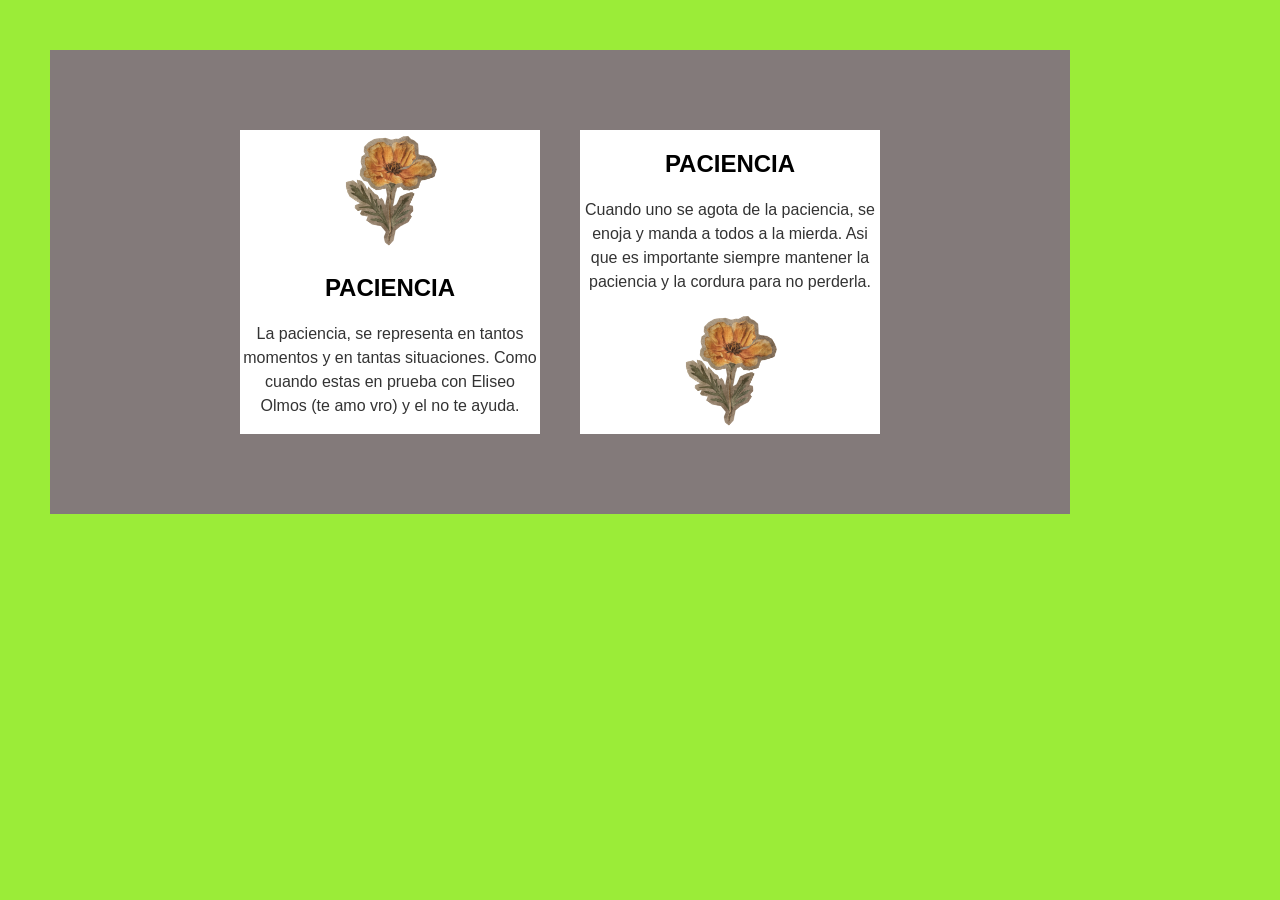
<file: P6/index.html>
<!DOCTYPE html>
<html lang="es">
<head>
    <meta charset="UTF-8">
    <title>ELISEOOOOOOOOOOOOOOOOOOOOOOOOOO</title>
    <link rel="stylesheet" href="style/style.css">
</head>
<body>
    <div class="contenedor-gris">
        
        <div class="tarjeta">
            <img src="imagenes/flor.png" alt="Flor Naranja" class="imagen-flor">
            <h2>PACIENCIA</h2>
            <p>La paciencia, se representa en tantos momentos y en tantas situaciones. Como cuando estas en prueba con Eliseo Olmos (te amo vro) y el no te ayuda.</p>
        </div>

        <div class="tarjeta">
            <h2>PACIENCIA</h2>
            <p>Cuando uno se agota de la paciencia, se enoja y manda a todos a la mierda. Asi que es importante siempre mantener la paciencia y la cordura para no perderla.</p>
            <img src="imagenes/flor.png" alt="Flor Naranja" class="imagen-flor">
        </div>

    </div>

</body>
</html>
</file>
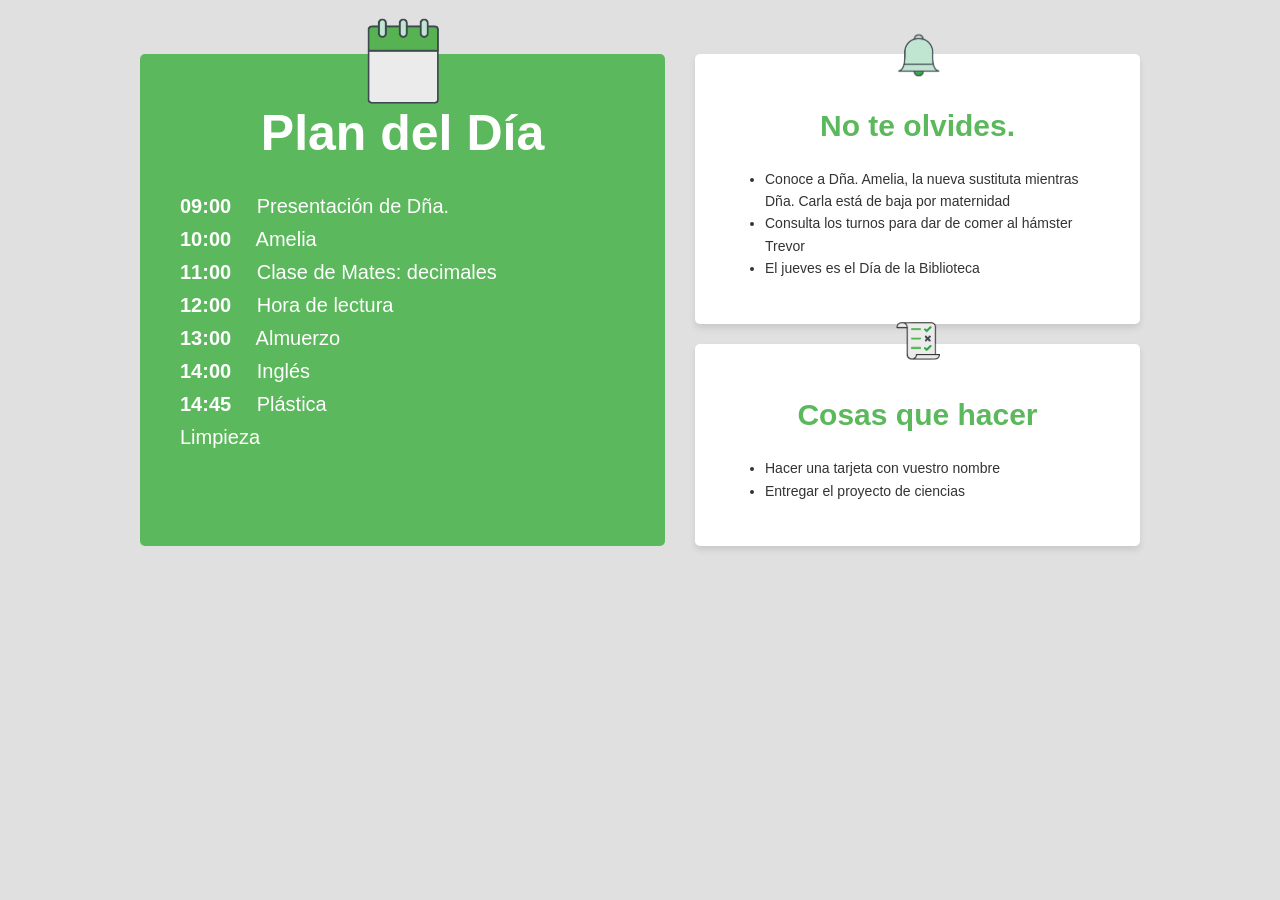
<file: TP 5/index.html>
<!DOCTYPE html>
<html lang="es">
<head>
    <meta charset="UTF-8">
    <title>TP 5 - Plan del Día</title>
    <link rel="stylesheet" href="style/style.css">
</head>
<body>

    <div class="contenedor-principal">
        
        <div class="tarjeta-verde">
            <div class="puntos-esquina"></div>
            <img src="imagenes/2.png" alt="Calendario" class="icono-header">
            <h1>Plan del Día</h1>
            
            <div class="horarios">
                <div class="item"><span>09:00</span> Presentación de Dña.</div>
                <div class="item"><span>10:00</span> Amelia</div>
                <div class="item"><span>11:00</span> Clase de Mates: decimales</div>
                <div class="item"><span>12:00</span> Hora de lectura</div>
                <div class="item"><span>13:00</span> Almuerzo</div>
                <div class="item"><span>14:00</span> Inglés</div>
                <div class="item"><span>14:45</span> Plástica</div>
                <div class="item-limpieza">Limpieza</div>
            </div>
        </div>

        <div class="columna-derecha">
            
            <div class="tarjeta-blanca">
                <img src="imagenes/4.png" alt="Campana" class="icono-flotante">
                <h2>No te olvides.</h2>
                <ul>
                    <li>Conoce a Dña. Amelia, la nueva sustituta mientras Dña. Carla está de baja por maternidad</li>
                    <li>Consulta los turnos para dar de comer al hámster Trevor</li>
                    <li>El jueves es el Día de la Biblioteca</li>
                </ul>
            </div>

            <div class="tarjeta-blanca">
                <img src="imagenes/3.png" alt="Lista" class="icono-flotante-lista">
                <h2>Cosas que hacer</h2>
                <ul>
                    <li>Hacer una tarjeta con vuestro nombre</li>
                    <li>Entregar el proyecto de ciencias</li>
                </ul>
            </div>

        </div>

    </div>

</body>
</html>
</file>
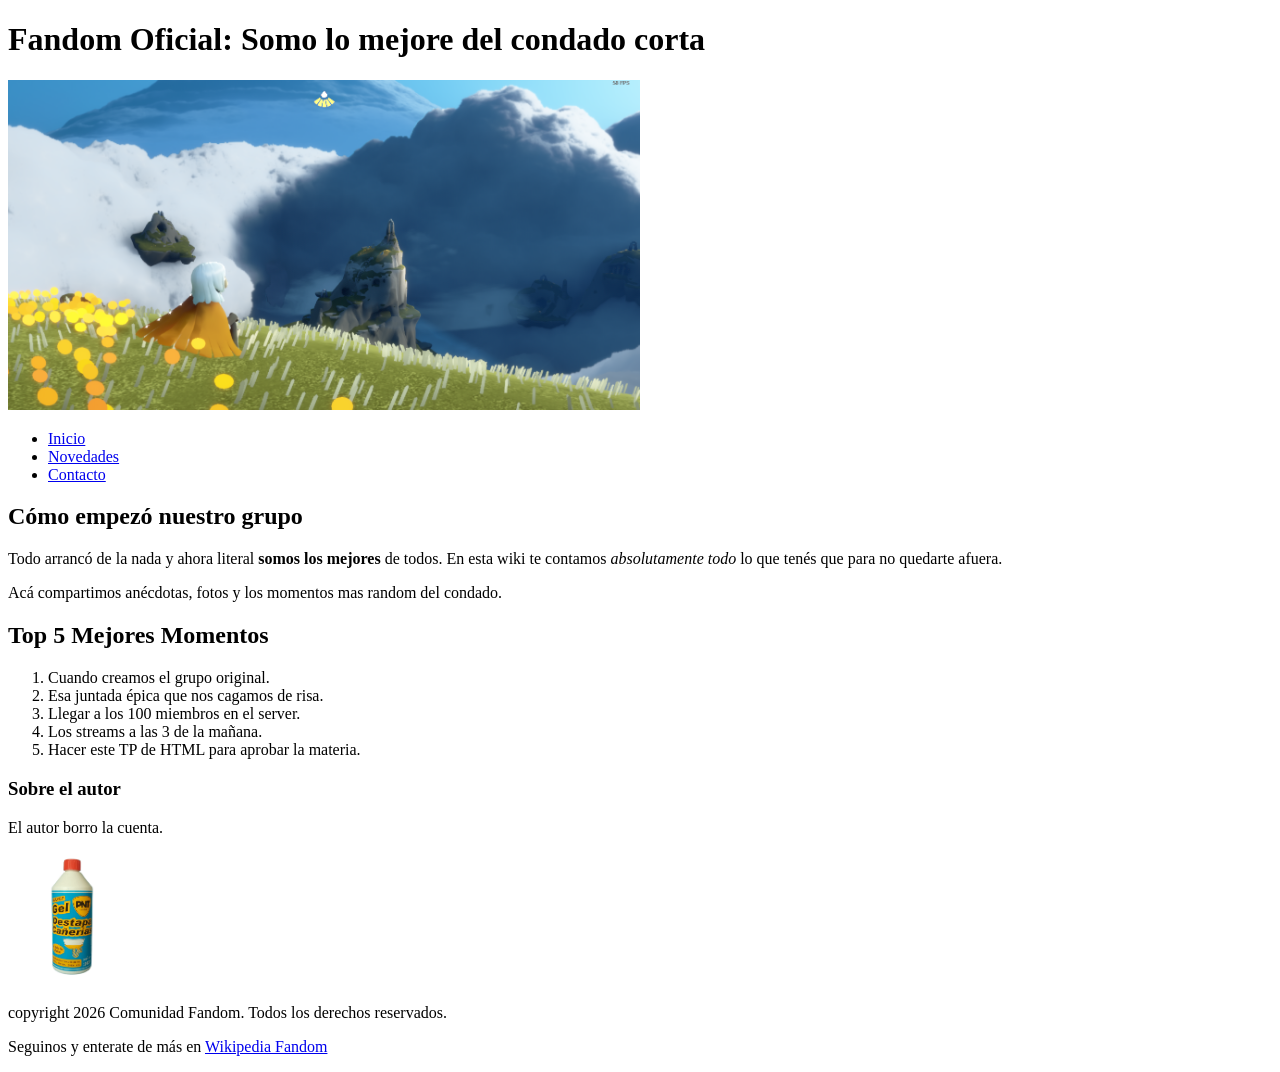
<file: TP1/index.html>
<!DOCTYPE html>
<html lang="es">
<head>
    <meta charset="UTF-8">
    <meta name="viewport" content="width=device-width, initial-scale=1.0">
    <title>Somo lo mejore del condado corta - Fandom</title>
</head>
<body>

    <header>
        <h1>Fandom Oficial: Somo lo mejore del condado corta</h1>
        <img src="imagenes/img1.png" alt="Logotipo oficial del grupo" width="50%">
    </header>

    <nav>
        <ul>
            <li><a href="#inicio">Inicio</a></li>
            <li><a href="#novedades">Novedades</a></li>
            <li><a href="#contacto">Contacto</a></li>
        </ul>
    </nav>

    <main>
        <section>
            <article>
                <h2>Cómo empezó nuestro grupo</h2>
                <p>Todo arrancó de la nada y ahora literal <strong>somos los mejores</strong> de todos. En esta wiki te contamos <em>absolutamente todo</em> lo que tenés que para no quedarte afuera.</p>
                <p>Acá compartimos anécdotas, fotos y los momentos mas random del condado.</p>
            </article>
        </section>

        <section>
            <h2>Top 5 Mejores Momentos</h2>
            <ol>
                <li>Cuando creamos el grupo original.</li>
                <li>Esa juntada épica que nos cagamos de risa.</li>
                <li>Llegar a los 100 miembros en el server.</li>
                <li>Los streams a las 3 de la mañana.</li>
                <li>Hacer este TP de HTML para aprobar la materia.</li>
            </ol>
        </section>

        <aside>
            <h3>Sobre el autor</h3>
            <p>El autor borro la cuenta.</p>
            <img src="imagenes/img2.png" alt="foto random" width="10%">
        </aside>
    </main>

    <footer>
        <p>copyright 2026 Comunidad Fandom. Todos los derechos reservados.</p>
        <p>Seguinos y enterate de más en
            <a href="https://es.wikipedia.org/wiki/Fandom">Wikipedia Fandom</a>
        </p>
    </footer>

</body>
</html>
</file>
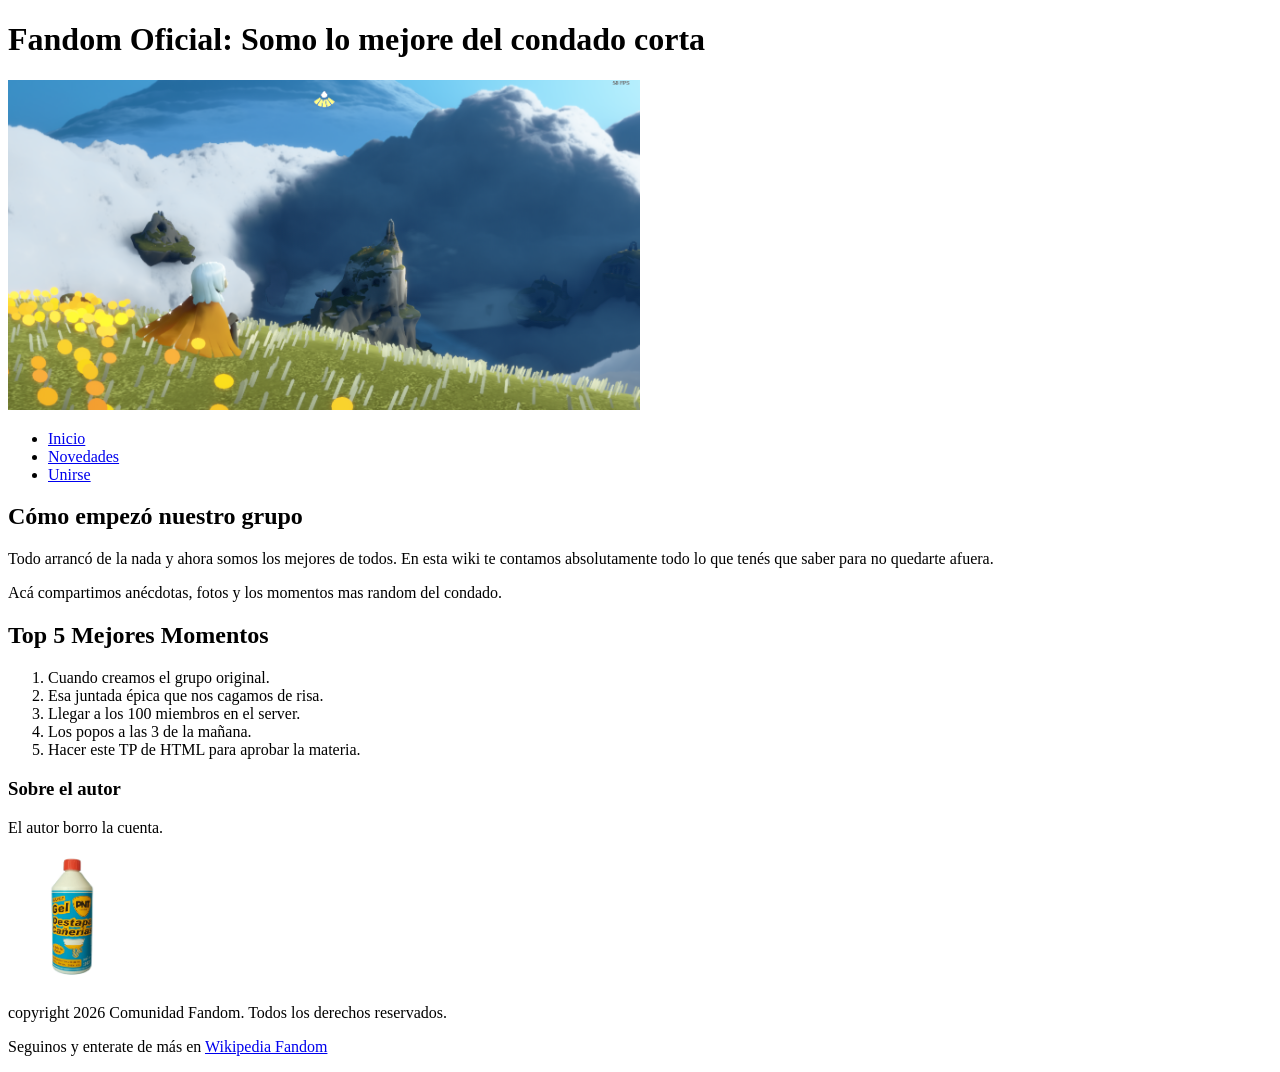
<file: TP2/index.html>
<!DOCTYPE html>
<html lang="es">
<head>
    <meta charset="UTF-8">
    <meta name="viewport" content="width=device-width, initial-scale=1.0">
    <title>Somo lo mejore del condado corta - Fandom</title>
</head>
<body>

    <header>
        <h1>Fandom Oficial: Somo lo mejore del condado corta</h1>
        <img src="imagenes/img1.png" alt="Logotipo oficial del grupo" width="50%">
    </header>

    <nav>
        <ul>
            <li><a href="index.html">Inicio</a></li>
            <li><a href="#novedades">Novedades</a></li>
            <li><a href="registro.html">Unirse</a></li>
        </ul>
    </nav>

    <main>
        <section>
            <article>
                <h2>Cómo empezó nuestro grupo</h2>
                <p>Todo arrancó de la nada y ahora somos los mejores de todos. En esta wiki te contamos absolutamente todo lo que tenés que saber para no quedarte afuera.</p>
                <p>Acá compartimos anécdotas, fotos y los momentos mas random del condado.</p>
            </article>
        </section>

        <section>
            <h2>Top 5 Mejores Momentos</h2>
            <ol>
                <li>Cuando creamos el grupo original.</li>
                <li>Esa juntada épica que nos cagamos de risa.</li>
                <li>Llegar a los 100 miembros en el server.</li>
                <li>Los popos a las 3 de la mañana.</li>
                <li>Hacer este TP de HTML para aprobar la materia.</li>
            </ol>
        </section>

        <aside>
            <h3>Sobre el autor</h3>
            <p>El autor borro la cuenta.</p>
            <img src="imagenes/img2.png" alt="foto random" width="10%">
        </aside>
    </main>

    <footer>
        <p>copyright 2026 Comunidad Fandom. Todos los derechos reservados.</p>
        <p>Seguinos y enterate de más en 
            <a href="https://es.wikipedia.org/wiki/Fandom">Wikipedia Fandom</a>
        </p>
    </footer>

</body>
</html>
</file>
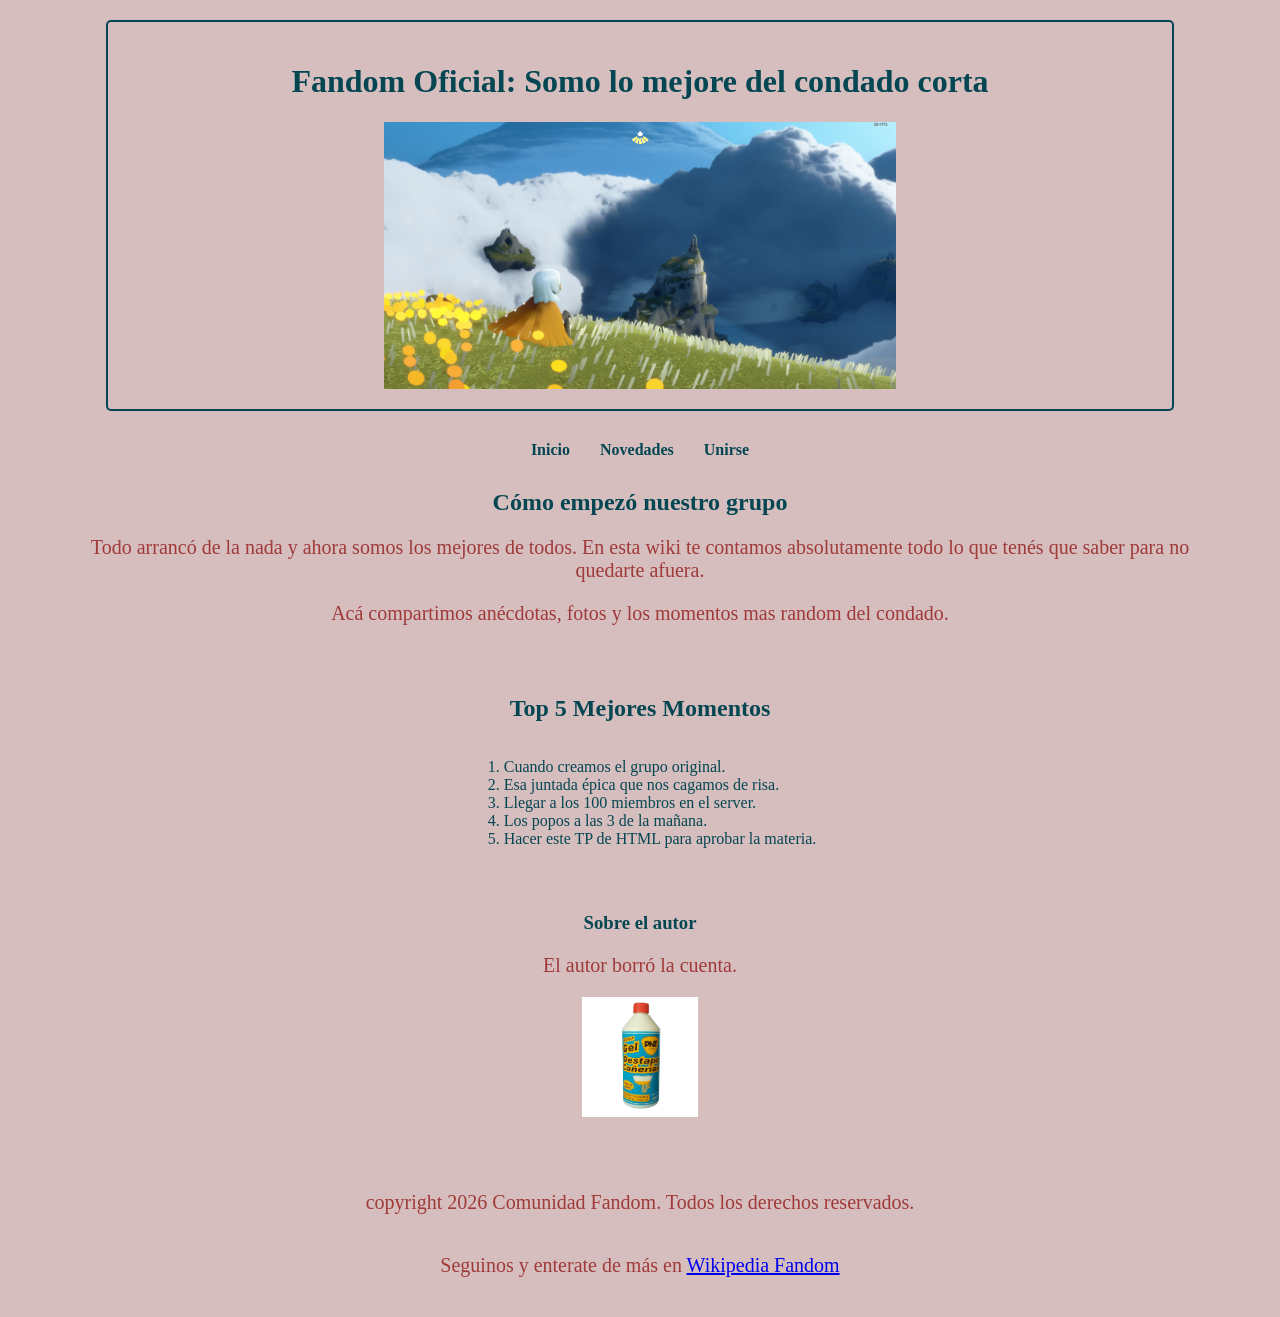
<file: TP3/index.html>
<!DOCTYPE html>
<html lang="es">
<head>
    <meta charset="UTF-8">
    <meta name="viewport" content="width=device-width, initial-scale=1.0">
    <title>Somo lo mejore del condado corta - Fandom</title>
    <link rel="stylesheet" href="style/style.css">
</head>
<body>

    <header>
        <h1>Fandom Oficial: Somo lo mejore del condado corta</h1>
        <img src="imagenes/img1.png" alt="Logotipo oficial del grupo" width="50%">
    </header>

    <nav>
        <a href="index.html">Inicio</a>
        <a href="#novedades">Novedades</a>
        <a href="registro.html">Unirse</a>
    </nav>

    <main>
        <section>
            <article>
                <h2>Cómo empezó nuestro grupo</h2>
                <p>Todo arrancó de la nada y ahora somos los mejores de todos. En esta wiki te contamos absolutamente todo lo que tenés que saber para no quedarte afuera.</p>
                <p>Acá compartimos anécdotas, fotos y los momentos mas random del condado.</p>
            </article>
        </section>

        <section id="novedades">
            <h2>Top 5 Mejores Momentos</h2>
            <ol>
                <li>Cuando creamos el grupo original.</li>
                <li>Esa juntada épica que nos cagamos de risa.</li>
                <li>Llegar a los 100 miembros en el server.</li>
                <li>Los popos a las 3 de la mañana.</li>
                <li>Hacer este TP de HTML para aprobar la materia.</li>
            </ol>
        </section>

        <aside>
            <h3>Sobre el autor</h3>
            <p>El autor borró la cuenta.</p>
            <img src="imagenes/img2.png" alt="foto random" width="10%">
        </aside>
    </main>

    <footer>
        <p>copyright 2026 Comunidad Fandom. Todos los derechos reservados.</p>
        <p>Seguinos y enterate de más en 
            <a href="https://es.wikipedia.org/wiki/Fandom">Wikipedia Fandom</a>
        </p>
    </footer>

</body>
</html>
</file>
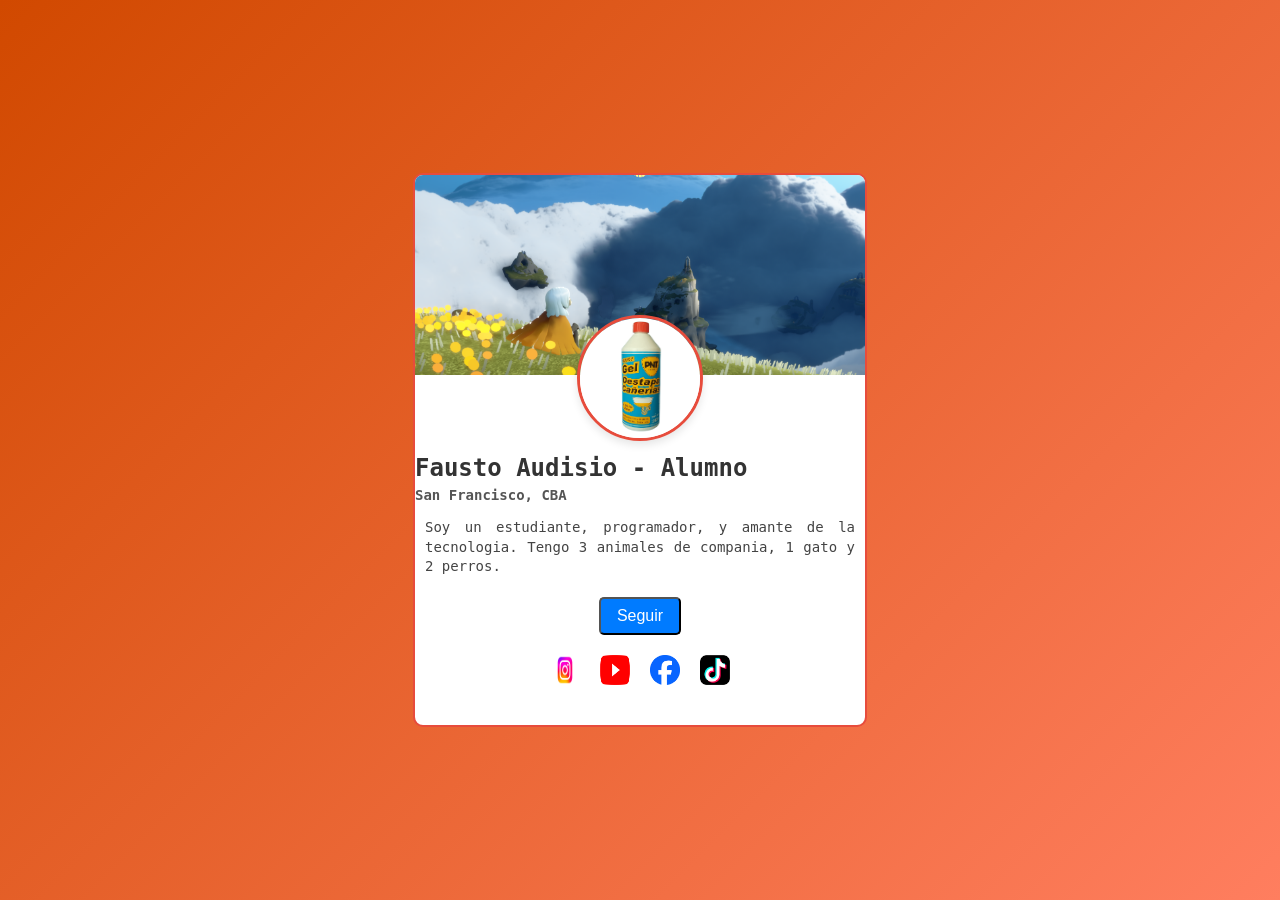
<file: TP4/index.html>
<!DOCTYPE html>
<html lang="es">
<head>
    <meta charset="UTF-8">
    <meta name="viewport" content="width=device-width, initial-scale=1.0">
    <title>Fausto Audisio - TP4</title>
    <link rel="stylesheet" href="./style/style.css">
</head>
<body>
    <div class="profile-card">
        <div class="cover-section">
            <img src="./imagenes/img1.png" alt="Portada" class="cover-image">
        </div>
        <div class="avatar-section">
            <img src="./imagenes/img2.png" alt="Avatar" class="avatar-image">
        </div>
        <div class="info">
            <h1 class="nombre">     Fausto Audisio - Alumno</h1>
            <p class="ubicacion">San Francisco, CBA</p>
            <p class="biografia">Soy un estudiante, programador, y amante de la tecnologia. Tengo 3 animales de compania, 1 gato y 2 perros.</p>
        </div>
        <button class="seguir-button">Seguir</button>
        <div class="social-icons">
            <img src="./imagenes/Instagram.png" alt="Instagram">
            <img src="./imagenes/youtube.png" alt="YouTube">
            <img src="./imagenes/facebook.png" alt="Facebook">
            <img src="./imagenes/tiktok.png" alt="TikTok">
        </div>
    </div>
</body>
</html>
</file>
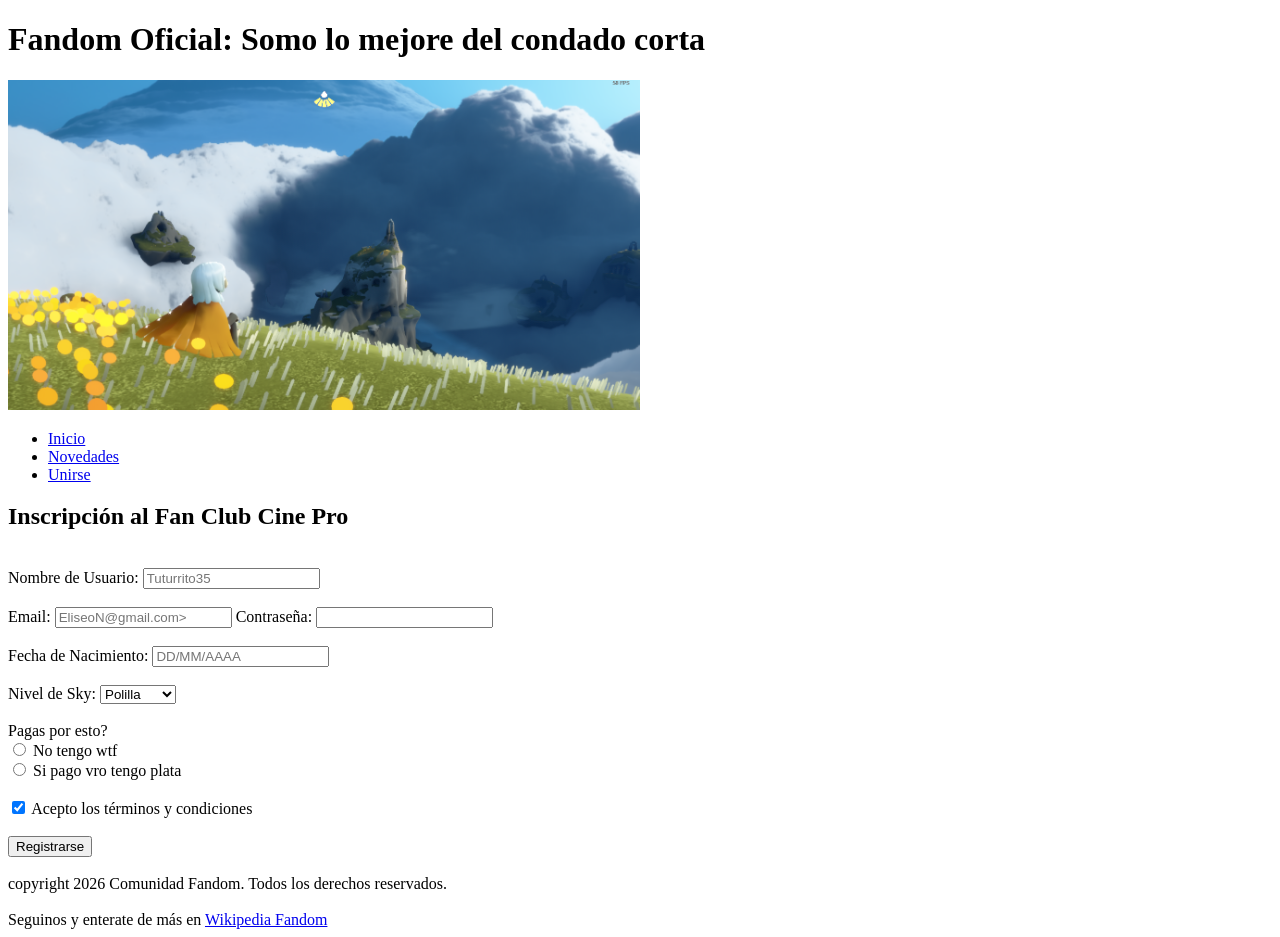
<file: TP2/registro.html>
<!DOCTYPE html>
<html lang="es">
<head>
    <meta charset="UTF-8">
    <meta name="viewport" content="width=device-width, initial-scale=1.0">
    <title>Registro - Somo lo mejore del condado corta</title>
</head>
<body>

    <header>
        <h1>Fandom Oficial: Somo lo mejore del condado corta</h1>
        <img src="imagenes/img1.png" alt="Logotipo oficial del grupo" width="50%">
    </header>

    <nav>
        <ul>
            <li><a href="index.html">Inicio</a></li>
            <li><a href="index.html#novedades">Novedades</a></li>
            <li><a href="registro.html">Unirse</a></li>
        </ul>
    </nav>  

    <main>
        <h2>Inscripción al Fan Club Cine Pro</h2>
        
        <form action="procesar.php" method="post" novalidate>
            
            <br>
                <label for="username">Nombre de Usuario:</label>
                <input type="text" id="username" name="username" placeholder="Tuturrito35">
            </br>

            <br>
                <label for="email">Email:</label>
                <input type="text" id="email" name="email" placeholder="EliseoN@gmail.com>
            </br>

            <br>
                <label for="password"> Contraseña:</label>
                <input type="password" id="password" name="password">
            </br>

            <br>
                <label for="dob">Fecha de Nacimiento:</label>
                <input type="text" id="dob" name="dob" placeholder="DD/MM/AAAA">
        </br>

            <br>
                <label for="personaje">Nivel de Sky:</label>
                <select id="personaje" name="personaje">
                    <option value="polilla">Polilla</option>
                    <option value="veterano">Veterano</option>
                    <option value="ikemen">Ikemen</option>
                </select>
            </br>

            <br>
                <label>Pagas por esto?</label><br>
                <input type="radio" id="gratis" name="membresia" value="gratis">
                <label for="gratis">No tengo wtf</label>
                <br>
                <input type="radio" id="vip" name="membresia" value="vip">
                <label for="vip">Si pago vro tengo plata</label>
            </br>

            <br>
                <input type="checkbox" id="terminos" name="terminos" checked>
                <label for="terminos">Acepto los términos y condiciones</label>
            </br>

            <br>
                <button type="button" onclick="enviar()">Registrarse</button>
            </br>

        </form>
    </main>

    <footer>
        <br>copyright 2026 Comunidad Fandom. Todos los derechos reservados.</br>
        <br>Seguinos y enterate de más en 
            <a href="https://es.wikipedia.org/wiki/Fandom">Wikipedia Fandom</a>
        </br>
    </footer>
    <script src="script.js"></script>
</body>
</html>
</file>
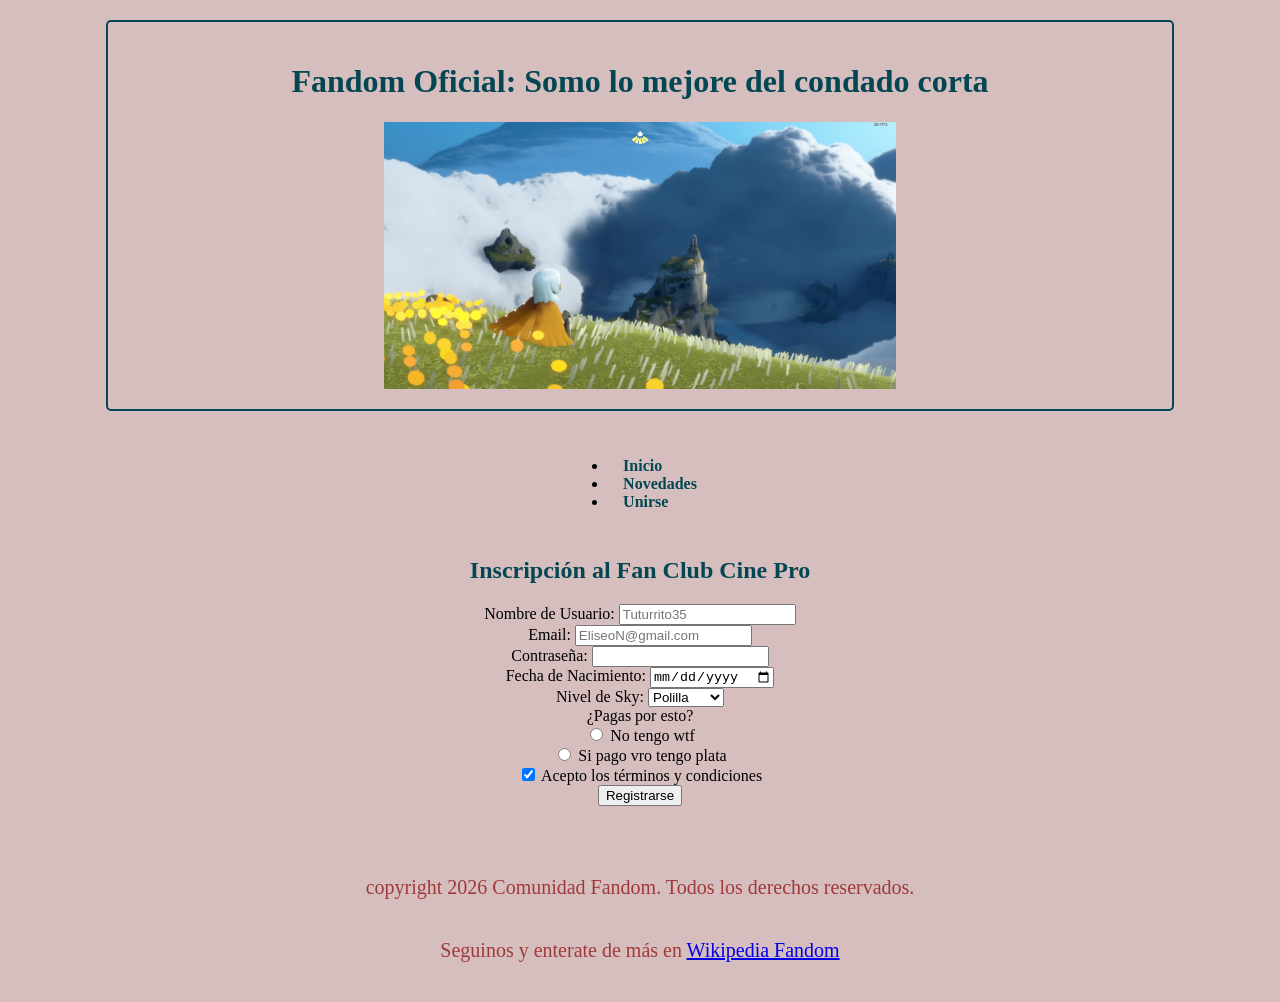
<file: TP3/registro.html>
<!DOCTYPE html>
<html lang="es">
<head>
    <meta charset="UTF-8">
    <meta name="viewport" content="width=device-width, initial-scale=1.0">
    <title>Registro - Somo lo mejore del condado corta</title>
    <link rel="stylesheet" href="style/style.css">
</head>
<body>

    <header>
        <h1>Fandom Oficial: Somo lo mejore del condado corta</h1>
        <img src="imagenes/img1.png" alt="Logotipo oficial del grupo" width="50%">
    </header>

    <nav>
        <ul>
            <li><a href="index.html">Inicio</a></li>
            <li><a href="index.html#novedades">Novedades</a></li>
            <li><a href="registro.html">Unirse</a></li>
        </ul>
    </nav>  

    <main>
        <section class="contenedor-registro">
            <h2>Inscripción al Fan Club Cine Pro</h2>
            
            <form action=# method="post" class="registro-form">
                
                <div class="campo">
                    <label for="username">Nombre de Usuario:</label>
                    <input type="text" id="username" name="username" placeholder="Tuturrito35">
                </div>

                <div class="campo">
                    <label for="email">Email:</label>
                    <input type="email" id="email" name="email" placeholder="EliseoN@gmail.com">
                </div>

                <div class="campo">
                    <label for="password">Contraseña:</label>
                    <input type="password" id="password" name="password">
                </div>

                <div class="campo">
                    <label for="dob">Fecha de Nacimiento:</label>
                    <input type="date" id="dob" name="dob">
                </div>

                <div class="campo">
                    <label for="personaje">Nivel de Sky:</label>
                    <select id="personaje" name="personaje">
                        <option value="polilla">Polilla</option>
                        <option value="veterano">Veterano</option>
                        <option value="ikemen">Ikemen</option>
                    </select>
                </div>

                <div class="campo-radio">
                    <label>¿Pagas por esto?</label>
                    <div>
                        <input type="radio" id="gratis" name="membresia" value="gratis">
                        <label for="gratis">No tengo wtf</label>
                    </div>
                    <div>
                        <input type="radio" id="vip" name="membresia" value="vip">
                        <label for="vip">Si pago vro tengo plata</label>
                    </div>
                </div>

                <div class="campo-checkbox">
                    <input type="checkbox" id="terminos" name="terminos" checked>
                    <label for="terminos">Acepto los términos y condiciones</label>
                </div>

                <button type="submit">Registrarse</button>

            </form>
        </section>
    </main>

    <footer>
        <p>copyright 2026 Comunidad Fandom. Todos los derechos reservados.</p>
        <p>Seguinos y enterate de más en 
            <a href="https://es.wikipedia.org/wiki/Fandom">Wikipedia Fandom</a>
        </p>
    </footer>

    <script src="script.js"></script>
</body>
</html>
</file>
<file: P6/style/style.css>
body {
    background-color: #9bec38; 
    margin: 0;
    padding: 50px; 
    font-family: Arial, sans-serif;
}

.contenedor-gris {
    background-color: #837a7a; 
    width: 900px;
    padding: 60px;
    display: flex; 
    justify-content: center; 
    align-items: center; 
}

.tarjeta {
    background-color: #FFFFFF;
    width: 300px;
    margin: 20px; 
    text-align: center; 
}

.imagen-flor {
    width: 120px; 
}

h2 {
    font-weight: bold;
    font-size: 24px;
    margin-top: 20px;
    margin-bottom: 20px;
    color: #000000;
}

p {
    font-size: 16px;
    line-height: 1.5;
    color: #333333;
}
</file>
<file: TP 5/style/style.css>
body {
    margin: 0;
    padding: 0;
    font-family: Arial, Helvetica, sans-serif;
    background-color: #e0e0e0;
    display: flex;
    justify-content: center;
    align-items: center;
    min-height: 600px;
}

.contenedor-principal {
    display: flex;
    width: 1000px;
}

.tarjeta-verde {
    background-color: #5cb85c;
    color: white;
    width: 50%;
    padding: 40px;
    border-radius: 5px;
    position: relative;
    text-align: center;
    margin-right: 30px;
}

.tarjeta-verde h1 {
    font-size: 50px;
    margin-top: 10px;
}

.horarios {
    text-align: left;
    margin-top: 30px;
    font-size: 20px;
}

.item {
    margin-bottom: 10px;
}

.item span {
    font-weight: bold;
    margin-right: 20px;
}
.columna-derecha {
    display: flex;
    flex-direction: column;
    gap: 20px;
    width: 50%;
}

.tarjeta-blanca {
    background-color: white;
    padding: 30px;
    border-radius: 5px;
    position: relative;
    box-shadow: 0 4px 6px rgba(0,0,0,0.1);
}

.tarjeta-blanca h2 {
    color: #5cb85c;
    text-align: center;
    font-size: 30px;
}

.tarjeta-blanca ul {
    color: #333;
    font-size: 14px;
    line-height: 1.6;
}

/* Íconos */
.icono-header {
    width: 80px;
    position: absolute;
    top: -40px;
    left: 50%;
    transform: translateX(-50%);
}

.icono-flotante {
    width: 50px;
    position: absolute;
    top: -25px;
    left: 50%;
    transform: translateX(-50%);
}

.icono-flotante-lista {
    width: 50px;
    position: absolute;
    top: -25px;
    left: 50%;
    transform: translateX(-50%);
}
</file>
<file: TP3/style/style.css>
body {
    background-color: rgb(214, 190, 190);
    margin: 0;
    display: flex;
    flex-direction: column;
    align-items: center;
    min-height: 100vh;
}

header {
    display: flex;
    flex-direction: column;
    justify-content: center;
    align-items: center;
    text-align: center;
    width: 80%;
    border: 2px solid rgb(4, 70, 82);
    border-radius: 5px;
    margin: 20px 0;
    padding: 20px;
}

nav {
    display: flex;
    justify-content: center;
    width: 100%;
    margin: 10px 0;
}

nav a {
    margin: 0 15px;
    text-decoration: none;
    color: rgb(4, 70, 82);
    font-family: 'Times New Roman', Times, serif;
    font-weight: bold;
}

main {
    display: flex;
    flex-direction: column;
    justify-content: center;
    align-items: center;
    align-content: center;
    width: 90%;
    text-align: center;
}

section, aside {
    margin-bottom: 30px;
    width: 100%;
}

h1, h2, h3 {
    color: rgb(4, 70, 82);
    font-family: 'Times New Roman', Times, serif;
}

p {
    color: rgb(160, 58, 58);
    font-family: 'Times New Roman', Times, serif;
    font-size: 20px;
}

ol {
    display: inline-block;
    text-align: left;
    color: rgb(4, 70, 82);
    font-family: 'Times New Roman', Times, serif;
}

footer {
    display: flex;
    flex-direction: column;
    justify-content: center;
    align-items: center;
    text-align: center;
    padding: 20px;
    width: 100%;
}
</file>
<file: TP4/style/style.css>
body {
    margin: 0;
    font-family: monospace;
    background: linear-gradient(135deg, #d14900, #ff7e5f);    display: flex;
    justify-content: center;
    align-items: center;
    min-height: 100vh;
}

.profile-card {
    width: 450px;
    height: 550px;
    background-color: #fff;
    border: 2px solid #e74c3c;
    border-radius: 10px;
    display: flex;
    flex-direction: column;
    align-items: center;
    overflow: hidden;
    position: relative;
}

.cover-section {
    width: 100%;
    height: 200px;
    overflow: hidden;
}

.cover-image {
    width: 100%;
    height: 100%;
    object-fit: cover;
}

.avatar-section {
        position: relative;
    margin-top: -60px;
}

.avatar-image {
    width: 120px;
    height: 120px;
    border-radius: 50%;
    border: 3px solid #e74c3c;
    background-color: #fff;
    box-shadow: 0 4px 8px rgba(0, 0, 0, 0.1);
    object-fit: cover;
}

.profile-info {
    padding: 20px;
    display: flex;
    flex-direction: column;
    align-items: center;
}

.nombre {
    font-size: 24px;
    font-weight: bold;
    margin: 10px 0 5px;
    color: #333;
}

.ubicacion {
    font-size: 14px;
    font-weight: bold;
    color: #555;
    margin: 0 0 15px;
}

.biografia {
    font-size: 14px;
    line-height: 1.4;
    text-align: justify;
    color: #444;
    margin: 0 10px 20px;
}

.seguir-button {
    background-color: #007bff;
    color: #fff;
    padding: 8px 16px;
    border-radius: 5px;
    font-size: 16px;
    cursor: pointer;
    margin-bottom: 20px;
}

.social-icons {
    display: flex;
    justify-content: center;
    align-items: center;
    gap: 20px;
    margin-bottom: 20px;
}

.social-icons img {
    width: 30px;
    height: 30px;
    border-radius: 5px;
}
</file>
